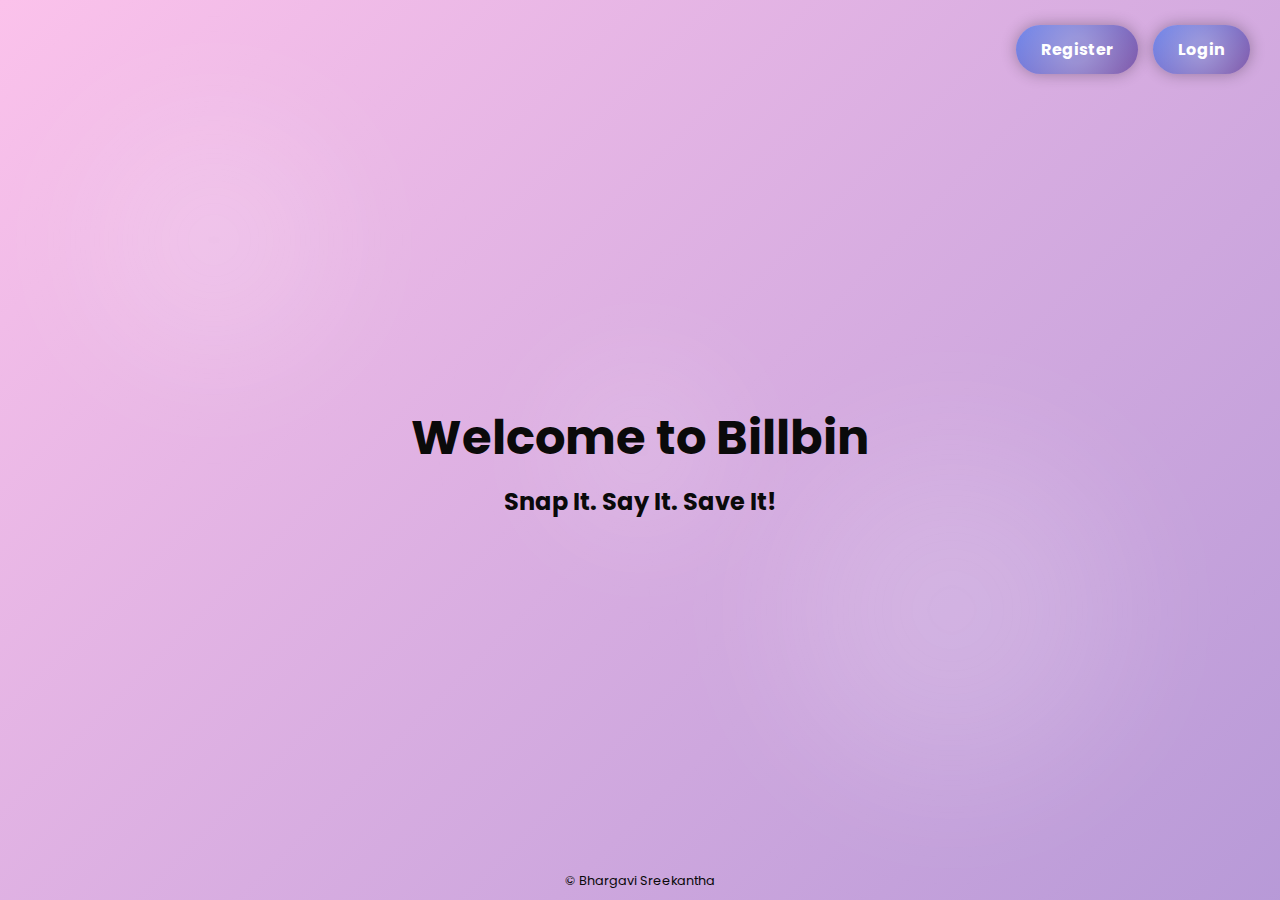
<file: templates/index.html>
<!DOCTYPE html>
<html lang="en">
<head>
  <meta charset="UTF-8"> 
  <meta name="viewport" content="width=device-width, initial-scale=1.0"/> 
  <title>Welcome to Billbin</title> 
  
  <link href="https://fonts.googleapis.com/css2?family=Poppins:wght@600&display=swap" rel="stylesheet">
  <style>
    * {
      margin: 0;
      padding: 0;
      box-sizing: border-box;
    }

    body {
      font-family: 'Poppins', sans-serif;
      height: 100vh;
      display: flex;
      justify-content: center;
      align-items: center;
      flex-direction: column;
      overflow: hidden;
      background: linear-gradient(-45deg, #ff9a9e, #fad0c4, #a18cd1, #fbc2eb);
      background-size: 400% 400%;
      animation: gradientShift 15s ease infinite;
      position: relative;
    }

    @keyframes gradientShift {
      0% { background-position: 0% 50%; }
      50% { background-position: 100% 50%; }
      100% { background-position: 0% 50%; }
    }

    .glow-circle {
      position: absolute;
      border-radius: 50%;
      background: radial-gradient(circle, rgba(255,255,255,0.2), transparent);
      animation: float 6s ease-in-out infinite alternate;
      filter: blur(60px);
      z-index: 0;
    }

    .circle1 {
      width: 300px;
      height: 300px;
      top: 10%;
      left: 5%;
      animation-delay: 0s;
    }

    .circle2 {
      width: 400px;
      height: 400px;
      bottom: 10%;
      right: 10%;
      animation-delay: 2s;
    }

    .circle3 {
      width: 200px;
      height: 200px;
      top: 50%;
      left: 50%;
      transform: translate(-50%, -50%);
      animation-delay: 4s;
    }

    @keyframes float {
      0% { transform: translateY(0) scale(1); }
      100% { transform: translateY(-30px) scale(1.05); }
    }

    .welcome-text {
      font-size: 3rem;
      color: #0a0a0a;
      margin-top: 20px;
      z-index: 2;
      animation: fadeIn 1.5s ease;
    }

    @keyframes fadeIn {
      from { opacity: 0; transform: translateY(20px); }
      to { opacity: 1; transform: translateY(0); }
    }

    .hero-img {
      width: 180px;
      z-index: 2;
      animation: bounce 2s ease infinite;
    }

    @keyframes bounce {
      0%, 100% { transform: translateY(0); }
      50% { transform: translateY(-10px); }
    }

    .top-right-buttons {
      position: absolute;
      top: 25px;
      right: 30px;
      display: flex;
      gap: 15px;
      z-index: 3;
    }

    .btn {
      padding: 12px 25px;
      font-size: 1rem;
      font-weight: bold;
      color: white;
      text-decoration: none;
      background: linear-gradient(135deg, #667eea, #764ba2);
      border-radius: 50px;
      box-shadow: 0 0 15px rgba(0, 0, 0, 0.3);
      transition: all 0.3s ease;
      position: relative;
      overflow: hidden;
      z-index: 1;
    }

    .btn::before {
      content: "";
      position: absolute;
      top: -50%;
      left: -50%;
      width: 200%;
      height: 200%;
      background: radial-gradient(circle, rgba(255, 255, 255, 0.3) 10%, transparent 60%);
      transform: rotate(0deg);
      animation: btnGlow 4s linear infinite;
      z-index: -1;
    }

    @keyframes btnGlow {
      0% {
        transform: rotate(0deg);
      }
      100% {
        transform: rotate(360deg);
      }
    }

    .btn:hover {
      transform: scale(1.1);
      background: linear-gradient(135deg, #ff758c, #ff7eb3);
      box-shadow: 0 0 25px rgba(255, 255, 255, 0.6), 0 0 45px rgba(255, 126, 179, 0.3);
    }

    @media (max-width: 600px) {
      .welcome-text {
        font-size: 2rem;
        text-align: center;
        padding: 0 20px;
      }

      .hero-img {
        width: 140px;
      }

      .top-right-buttons {
        flex-direction: column;
        right: 20px;
        top: 20px;
        gap: 10px;
      }

      .btn {
        padding: 10px 20px;
      }
    }

    .tagline {
      font-size: 1.5rem;
      color: #0a0a0a;
      margin-top: 10px;
      z-index: 2;
      animation: fadeIn 2s ease;
    }

    .copyright {
      position: absolute;
      bottom: 10px;
      font-size: 0.8rem;
      color: #0a0a0a;
      z-index: 2;
    }

  </style>
</head>
<body>

  <!-- Animated Glowing Circles -->
  <div class="glow-circle circle1"></div>
  <div class="glow-circle circle2"></div>
  <div class="glow-circle circle3"></div>

  <!-- Top right navigation buttons -->
  <div class="top-right-buttons">
    <a href="/register" class="btn">Register</a>
    <a href="/login" class="btn">Login</a>
  </div>

  <!-- Welcome heading -->
  <h1 class="welcome-text">Welcome to Billbin</h1>
  
  <!-- Tagline below the welcome message -->
  <h3 class="tagline">Snap It. Say It. Save It!</h3>

  <!-- Copyright message -->
  <div class="copyright">© Bhargavi Sreekantha</div>

</body>
</html>
</file>
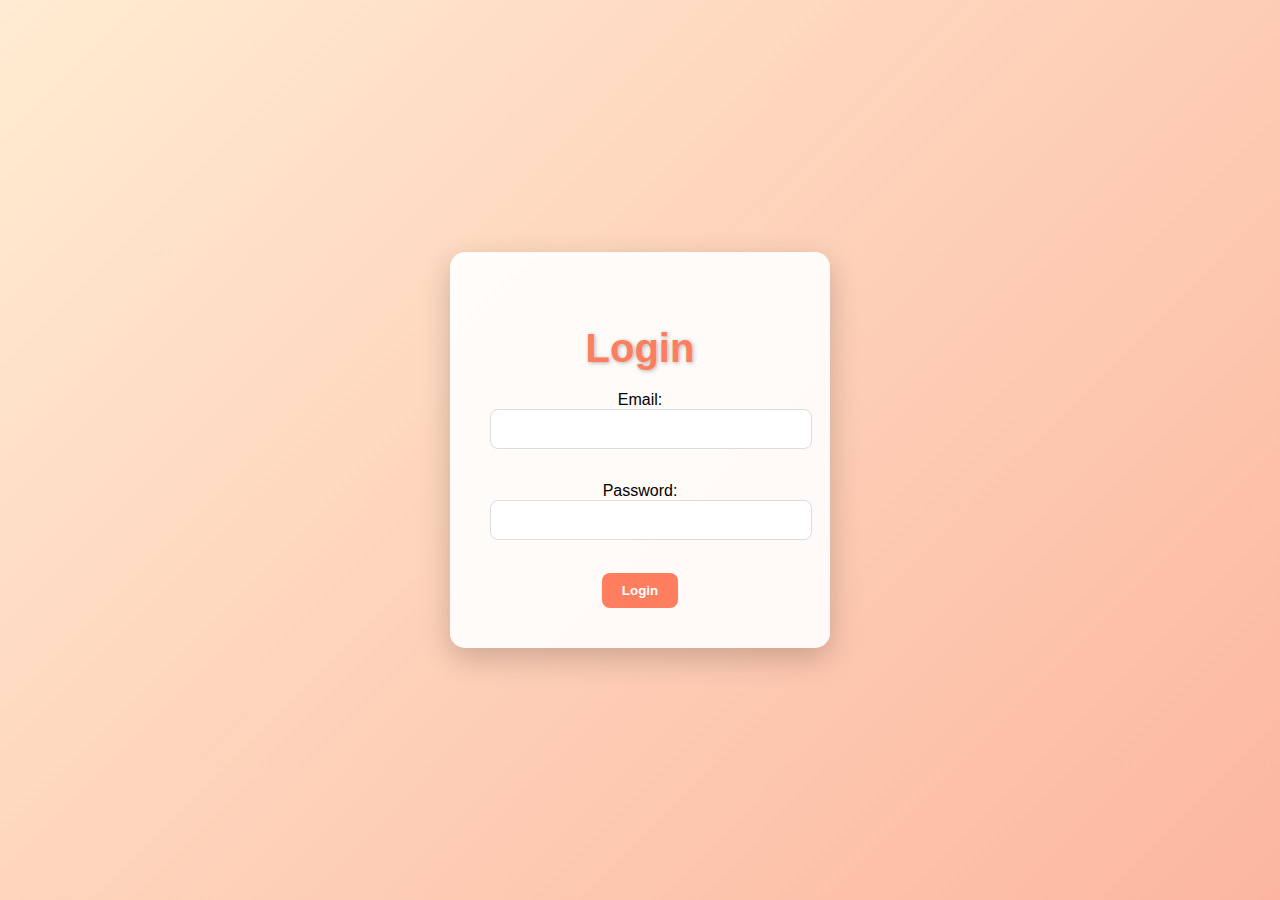
<file: templates/login.html>
<!DOCTYPE html>
<html lang="en">
<head>
  <meta charset="UTF-8"> 
  <meta name="viewport" content="width=device-width, initial-scale=1.0">
  <link rel="stylesheet" href="/static/style.css">
  <title>Login - Billbin</title>
</head>
<body>
  <div class="login-container">
    <h2 class="login-heading">Login</h2>
    <form method="POST" action="/login" class="login-form">
      <label for="email">Email:</label><br>
      <input type="email" id="email" name="email" required><br><br>

      <label for="password">Password:</label><br>
      <input type="password" id="password" name="password" required><br><br>

      <button type="submit" class="btn">Login</button>
    </form>
  </div>
</body>
</html>
</file>
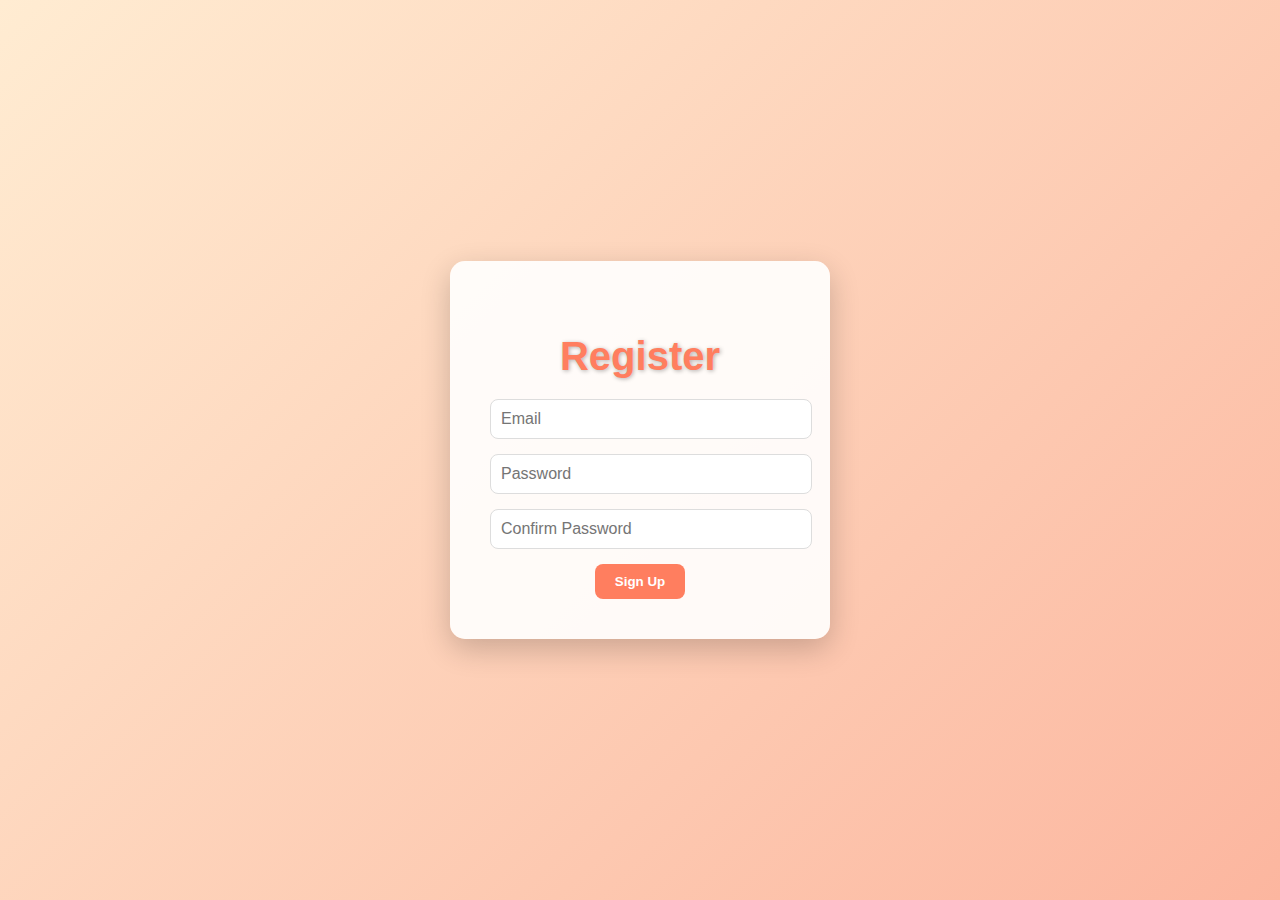
<file: templates/register.html>
<!DOCTYPE html>
<html lang="en">
<head>
  <meta charset="UTF-8"> 
  <meta name="viewport" content="width=device-width, initial-scale=1.0">
  <title>Register</title>
  <link rel="stylesheet" href="/static/style.css"> <!-- Link to your CSS file -->
</head>
<body>
  <div class="login-container">
    <h2 class="login-heading">Register</h2>
    <form class="login-form" action="/register" method="POST">
      <input type="email" name="email" placeholder="Email" required>
      <input type="password" name="password" placeholder="Password" required>
      <input type="password" name="confirm_password" placeholder="Confirm Password" required>
      <button type="submit" class="btn">Sign Up</button>
    </form>
  </div>
</body>
</html>
</file>
<file: static/style.css>
body {
    margin: 0;
    font-family: 'Segoe UI', Tahoma, Geneva, Verdana, sans-serif;
    height: 100vh;
    background: linear-gradient(135deg, #ffecd2, #fcb69f);
    display: flex;
    justify-content: center;
    align-items: center;
  }
  
  .login-container {
    background: rgba(255, 255, 255, 0.9);
    padding: 40px;
    border-radius: 15px;
    box-shadow: 0 10px 30px rgba(0,0,0,0.2);
    width: 300px;
    text-align: center;
    animation: fadeInScale 0.6s ease-in-out;
  }
  
  @keyframes fadeInScale {
    0% {
      opacity: 0;
      transform: scale(0.8);
    }
    100% {
      opacity: 1;
      transform: scale(1);
    }
  }
  
  .login-heading {
    font-size: 2.5em;
    margin-bottom: 20px;
    color: #ff7e5f;
    text-shadow: 1px 1px 4px rgba(0,0,0,0.3);
  }
  
  .login-form input {
    width: 100%;
    padding: 10px;
    border: 1px solid #ddd;
    border-radius: 8px;
    margin-bottom: 15px;
    font-size: 1em;
  }
  
  .login-form input:focus {
    border-color: #fcb69f;
    outline: none;
    box-shadow: 0 0 8px rgba(252, 182, 159, 0.6);
  }
  
  .btn {
    padding: 10px 20px;
    background-color: #ff7e5f;
    border: none;
    border-radius: 8px;
    color: white;
    font-weight: bold;
    cursor: pointer;
    transition: background-color 0.3s ease;
  }
  
  .btn:hover {
    background-color: #eb5757;
  }
</file>
